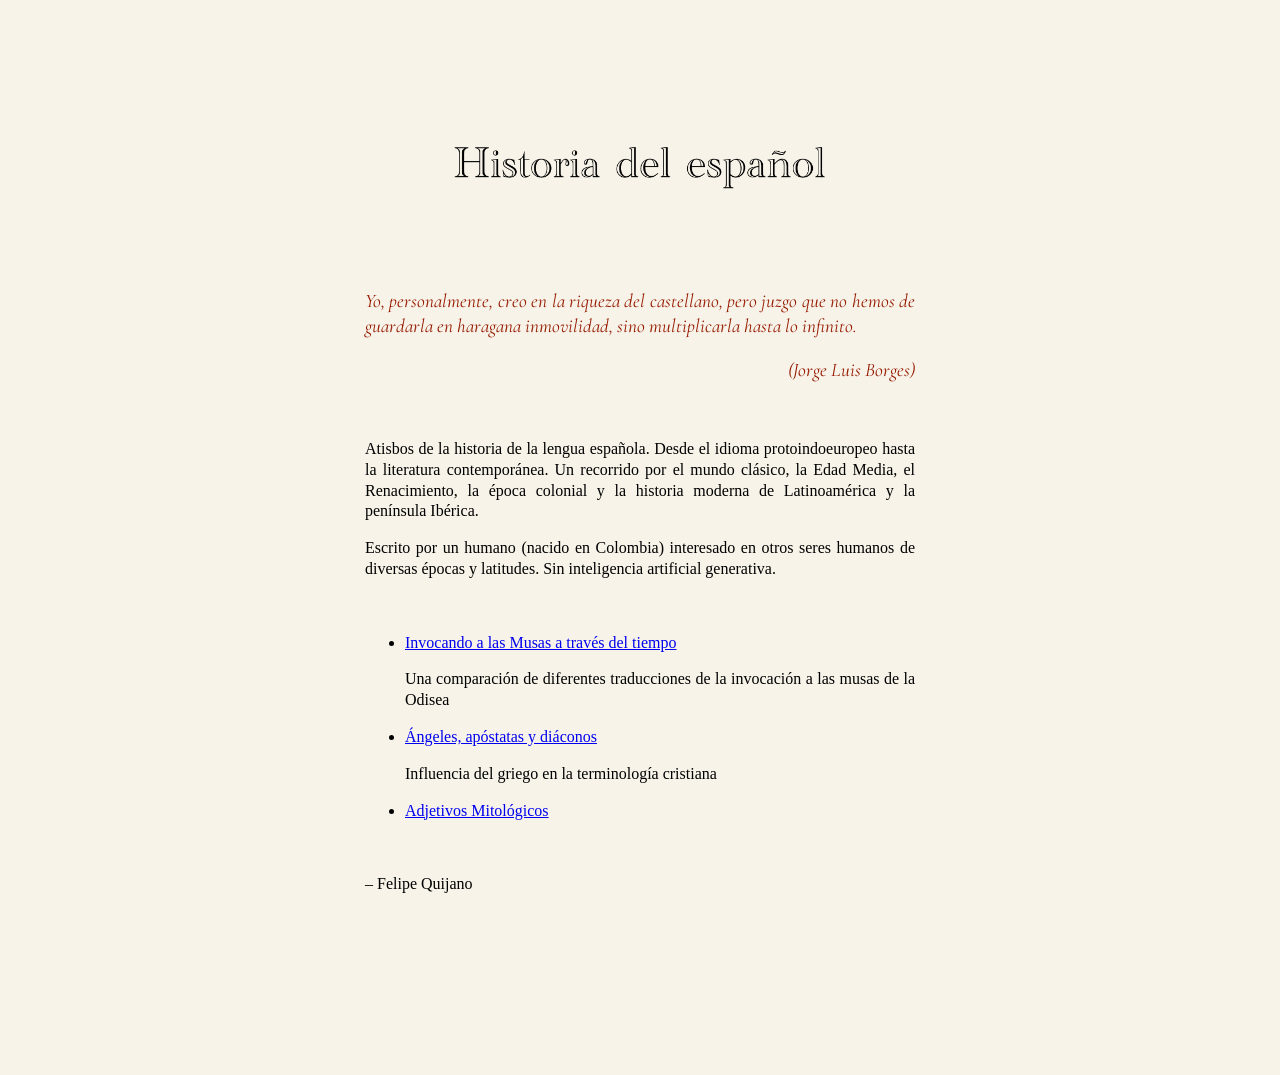
<file: index.html>
<!DOCTYPE html>
<html>
    <html lang="es">
    <title>La historia del español</title>
    <meta name="viewport" content="viewport-fit=cover, width=device-width, initial-scale=1.0, minimum-scale=1.0, maximum-scale=5.0">
    <link rel="stylesheet" href="style.css">
    <meta name="description" content="Una comparación de diferentes traducciones de la invocación a las musas de la Odisea">
    <meta name="keywords" content="traducción, historia del español">
    <meta name="author" content="Felipe Quijano">
    <link rel="icon" type="image/x-icon" href="/images/favicon.svg">
    <link rel="cannonical" href="" />
</html>

<style>
  p.quote2 {
    margin-left: 50px;
  }

  p.Borges {
    text-align: right;
  }

  img[src="/images/HdE_logo.gif"] {
    margin-bottom: 50px;
   }

   @media (max-width:600px) {
    img[src="/images/HdE_logo.gif"] {
    width: 98%;
   }
   }

</style>

<body>
<center>
<img src="/images/HdE_logo.gif" alt="Historia del español logo" width="400">
</center>
<p class="quote"><i>Yo, personalmente, creo en la riqueza del castellano, pero juzgo que no hemos de guardarla en haragana inmovilidad, sino multiplicarla hasta lo infinito.</i></p>
<p class="Borges quote" ><i>(Jorge Luis Borges)</i>
</p>
<br>
<p>Atisbos de la historia de la lengua española. Desde el idioma protoindoeuropeo hasta la literatura contemporánea. Un recorrido por el mundo clásico, la Edad Media, el Renacimiento, la época colonial y la historia moderna de Latinoamérica y la península Ibérica.</p>
<p>Escrito por un humano (nacido en Colombia) interesado en otros seres humanos de diversas épocas y latitudes. Sin inteligencia artificial generativa.</p>
<br>
<ul>
  <li><a href="/las-musas.html">Invocando a las Musas a través del tiempo</a></li>
  <p>Una comparación de diferentes traducciones de la invocación a las musas de la Odisea</p>
  <li><a href="/apostatas.html">Ángeles, apóstatas y diáconos</a></li>
  <p>Influencia del griego en la terminología cristiana</p>
  <li><a href="/adjetivos-mitologicos.html">Adjetivos Mitológicos</a></li>
</ul>
<br>
<p>– Felipe Quijano</p>
</body>
</file>
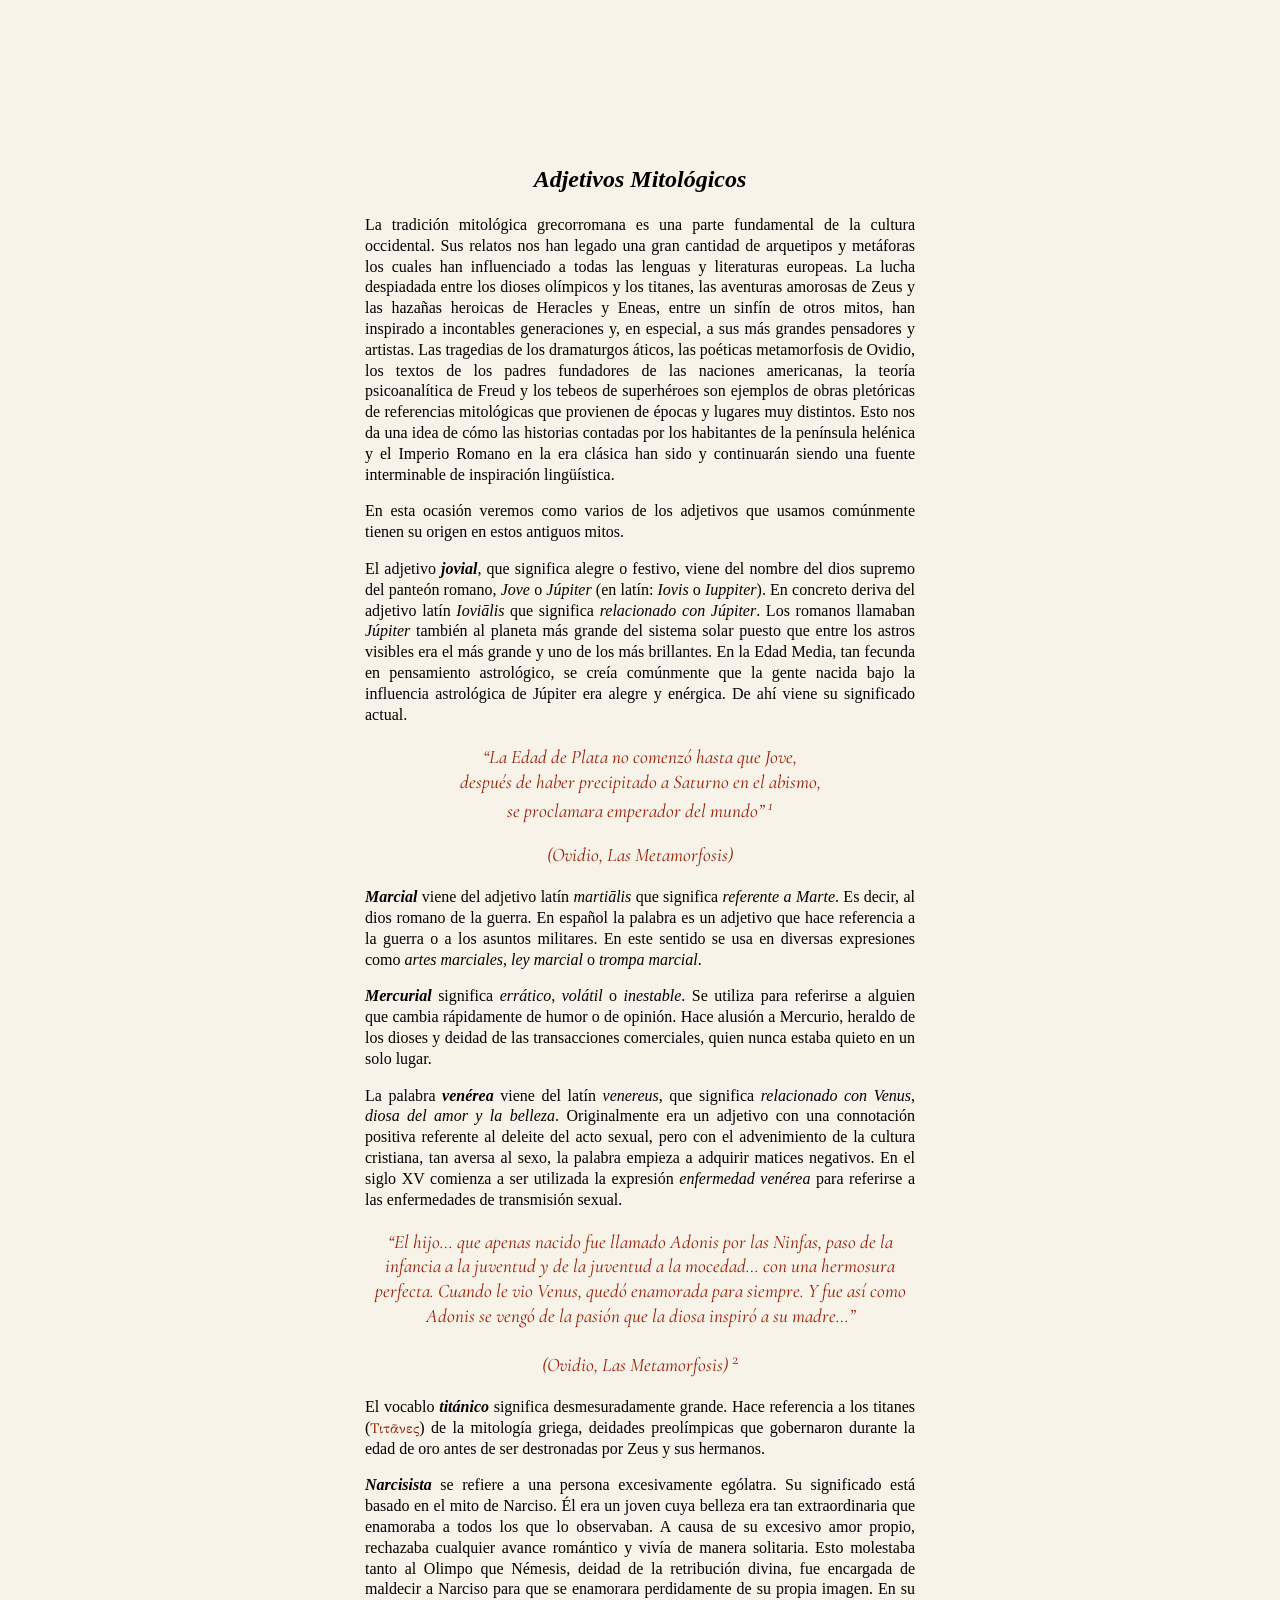
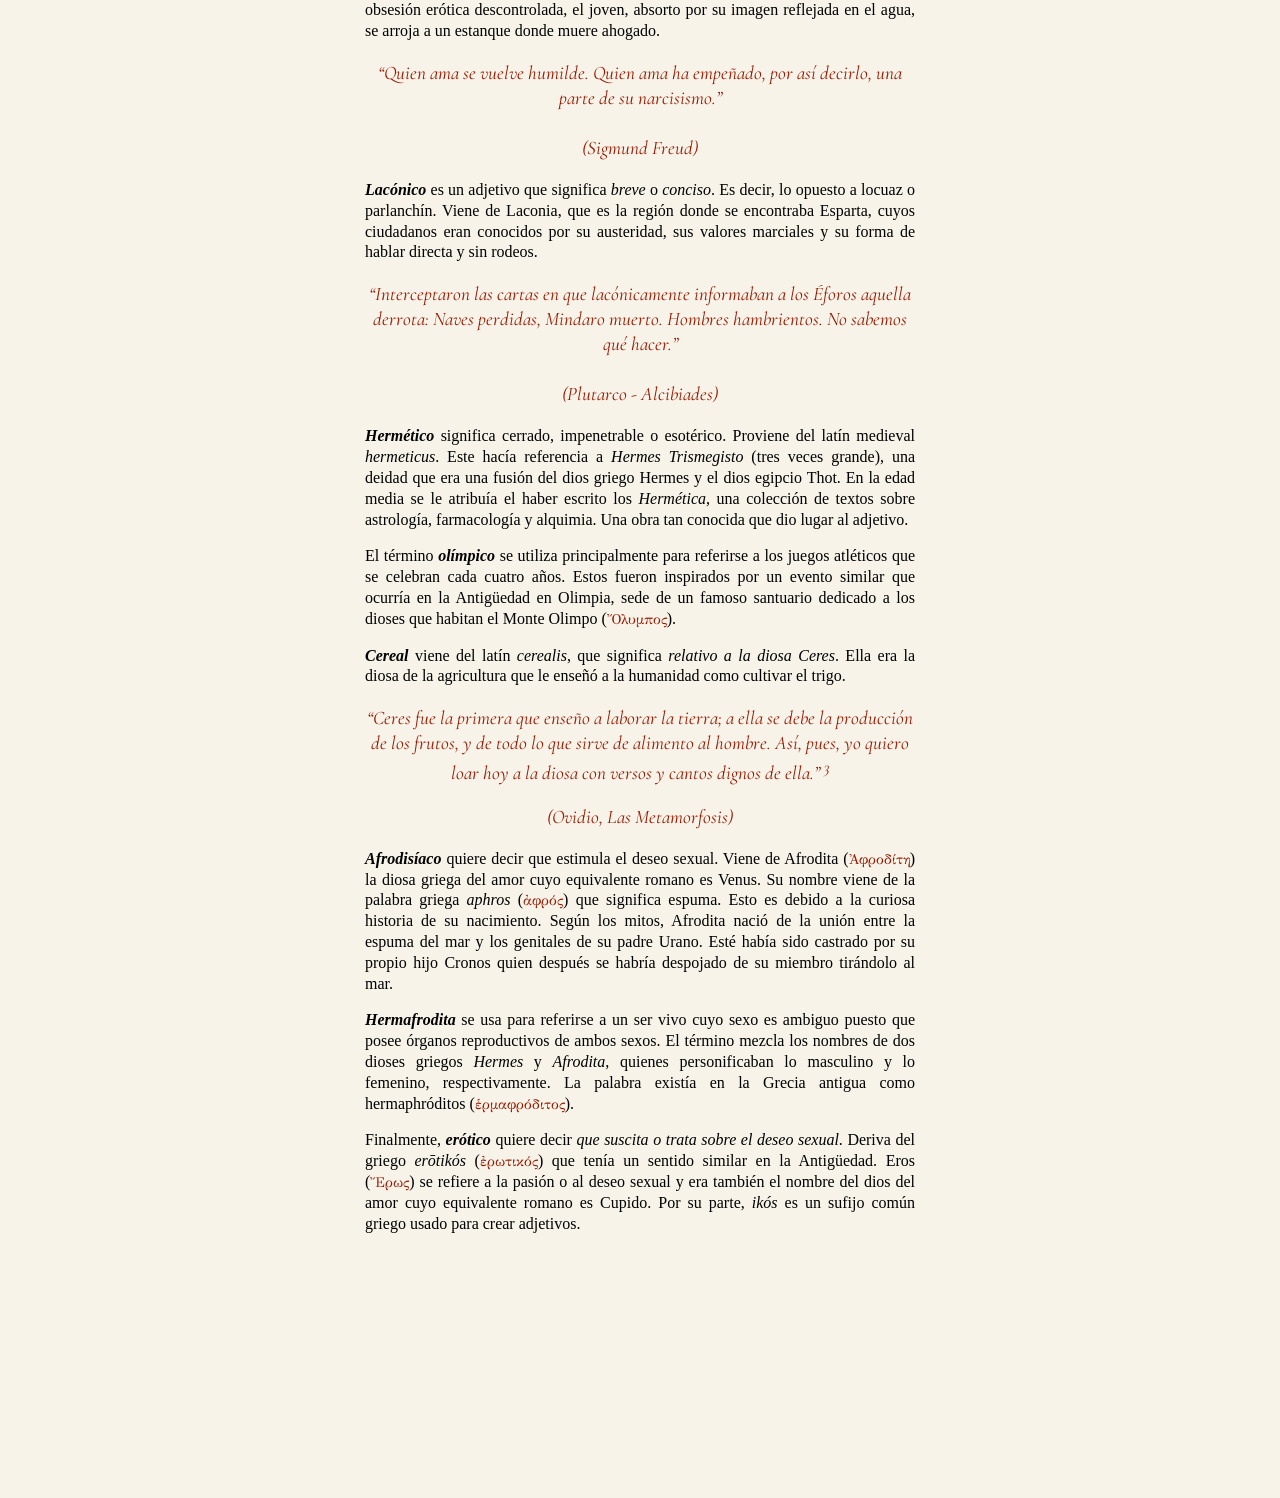
<file: adjetivos-mitologicos.html>
<!DOCTYPE html>
<html>
    <html lang="es">
    <title>Adjetivos Mitológicos</title>
    <meta name="viewport" content="viewport-fit=cover, width=device-width, initial-scale=1.0, minimum-scale=1.0, maximum-scale=5.0">
    <link rel="stylesheet" href="style.css">
    <meta name="description" content="Una comparación de diferentes traducciones de la invocación a las musas de la Odisea">
    <meta name="keywords" content="La Odisea, traducción, historia del español">
    <meta name="author" content="Felipe Quijano">
    <link rel="icon" type="image/x-icon" href="/images/favicon.svg">
    <link rel="cannonical" href="" />
</html>

<article>
<body>
<h1>Adjetivos Mitológicos</h1>
<p>La tradición mitológica grecorromana es una parte fundamental de la cultura occidental. Sus relatos nos han legado una gran cantidad de arquetipos y metáforas los cuales han influenciado a todas las lenguas y literaturas europeas. La lucha despiadada entre los dioses olímpicos y los titanes, las aventuras amorosas de Zeus y las hazañas heroicas de Heracles y Eneas, entre un sinfín de otros mitos, han inspirado a incontables generaciones y, en especial, a sus más grandes pensadores y artistas. Las tragedias de los dramaturgos áticos, las poéticas metamorfosis de Ovidio, los textos de los padres fundadores de las naciones americanas, la teoría psicoanalítica de Freud y los tebeos de superhéroes son ejemplos de obras pletóricas de referencias mitológicas que provienen de épocas y lugares muy distintos. Esto nos da una idea de cómo las historias contadas por los habitantes de la península helénica y el Imperio Romano en la era clásica han sido y continuarán siendo una fuente interminable de inspiración lingüística. </p>

<p>En esta ocasión veremos como varios de los adjetivos que usamos comúnmente tienen su origen en estos antiguos mitos.</p>

<p>El adjetivo <b><i>jovial</i></b>, que significa alegre o festivo, viene del nombre del dios supremo del panteón romano, <i>Jove</i> o <i>Júpiter</i> (en latín: <i>Iovis</i> o <i>Iuppiter</i>). En concreto deriva del adjetivo latín <i>Ioviālis</i> que significa <i>relacionado con Júpiter</i>. Los romanos llamaban <i>Júpiter</i> también al planeta más grande del sistema solar puesto que entre los astros visibles era el más grande y uno de los más brillantes. En la Edad Media, tan fecunda en pensamiento astrológico, se creía comúnmente que la gente nacida bajo la influencia astrológica de Júpiter era alegre y enérgica. De ahí viene su significado actual.</p>

<center>
    <p class="quote"><i>“La Edad de Plata no comenzó hasta que Jove,<br> 
después de haber precipitado a Saturno en el abismo,<br> 
se proclamara emperador del mundo” <sup class="footnote"> 1<span class="footnotetext">Traducción de Felipe Payro Carrio con modificaciones del autor</span></sup></i></p>

<p class="quote"><i>(Ovidio, Las Metamorfosis)</i></p>
</center>

<p><b><i>Marcial</i></b> viene del adjetivo latín <i>martiālis</i> que significa <i>referente a Marte</i>. Es decir, al dios romano de la guerra. En español la palabra es un adjetivo que hace referencia a la guerra o a los asuntos militares. En este sentido se usa en diversas expresiones como <i>artes marciales</i>, <i>ley marcial</i> o <i>trompa marcial</i>. </p>

<p><b><i>Mercurial</i></b> significa <i>errático</i>, <i>volátil</i> o <i>inestable</i>. Se utiliza para referirse a alguien que cambia rápidamente de humor o de opinión. Hace alusión a Mercurio, heraldo de los dioses y deidad de las transacciones comerciales, quien nunca estaba quieto en un solo lugar.</p>

<p>La palabra <b><i>venérea</i></b> viene del latín <i>venereus</i>, que significa <i>relacionado con Venus</i>, <i>diosa del amor y la belleza</i>. Originalmente era un adjetivo con una connotación positiva referente al deleite del acto sexual, pero con el advenimiento de la cultura cristiana, tan aversa al sexo, la palabra empieza a adquirir matices negativos. En el siglo XV comienza a ser utilizada la expresión <i>enfermedad venérea</i> para referirse a las enfermedades de transmisión sexual.</p>

<center>
    <p class="quote"><i>“El hijo… que apenas nacido fue llamado Adonis por las Ninfas, paso de la infancia a la juventud y de la juventud a la mocedad… con una hermosura perfecta. Cuando le vio Venus, quedó enamorada para siempre. Y fue así como Adonis se vengó de la pasión que la diosa inspiró a su madre…”</i>
        <p class="quote"><i>(Ovidio, Las Metamorfosis)</i><sup class="footnote"> 2<span class="footnotetext">Traducción de Felipe Payro Carrio </span></sup></p>
    </p>
</center>

<p>El vocablo <b><i>titánico</i></b> significa desmesuradamente grande. Hace referencia a los titanes (<span class="greek">Τιτᾶνες</span>) de la mitología griega, deidades preolímpicas que gobernaron durante la edad de oro antes de ser destronadas por Zeus y sus hermanos. </p>

<p><b><i>Narcisista</i></b> se refiere a una persona excesivamente ególatra. Su significado está basado en el mito de Narciso. Él era un joven cuya belleza era tan extraordinaria que enamoraba a todos los que lo observaban. A causa de su excesivo amor propio, rechazaba cualquier avance romántico y vivía de manera solitaria. Esto molestaba tanto al Olimpo que Némesis, deidad de la retribución divina, fue encargada de maldecir a Narciso para que se enamorara perdidamente de su propia imagen. En su obsesión erótica descontrolada, el joven, absorto por su imagen reflejada en el agua, se arroja a un estanque donde muere ahogado.</p>

<center>
<p class="quote"><i>“Quien ama se vuelve humilde. Quien ama ha empeñado, por así decirlo, 
una parte de su narcisismo.”<br>
<br>
(Sigmund Freud)</i>
</p>
</center>

<p><b><i>Lacónico</i></b> es un adjetivo que significa <i>breve</i> o <i>conciso</i>. Es decir, lo opuesto a locuaz o parlanchín. Viene de Laconia, que es la región donde se encontraba Esparta, cuyos ciudadanos eran conocidos por su austeridad, sus valores marciales y su forma de hablar directa y sin rodeos.</p>

<center>
<p class="quote"><i>“Interceptaron las cartas en que lacónicamente informaban a los Éforos aquella derrota: Naves perdidas, Mindaro muerto. Hombres hambrientos. No sabemos qué hacer.”<br>
<br>
(Plutarco - Alcibiades)</i>
</p>
</center>

<p><b><i>Hermético</i></b> significa cerrado, impenetrable o esotérico. Proviene del latín medieval <i>hermeticus</i>. Este hacía referencia a <i>Hermes Trismegisto</i> (tres veces grande), una deidad que era una fusión del dios griego Hermes y el dios egipcio Thot. En la edad media se le atribuía el haber escrito los <i>Hermética</i>, una colección de textos sobre astrología, farmacología y alquimia. Una obra tan conocida que dio lugar al adjetivo.</p>

<p>El término <b><i>olímpico</i></b> se utiliza principalmente para referirse a los juegos atléticos que se celebran cada cuatro años. Estos fueron inspirados por un evento similar que ocurría en la Antigüedad en Olimpia, sede de un famoso santuario dedicado a los dioses que habitan el Monte Olimpo (<span class="greek">Ὄλυμπος</span>).</p>

<p><b><i>Cereal</i></b> viene del latín <i>cerealis</i>, que significa <i>relativo a la diosa Ceres</i>. Ella era la diosa de la agricultura que le enseñó a la humanidad como cultivar el trigo.</p>

<center>
    <p class="quote"><i>“Ceres fue la primera que enseño a laborar la tierra; a ella se debe la producción de los frutos, y de todo lo que sirve de alimento al hombre. Así, pues, yo quiero loar hoy a la diosa con versos y cantos dignos de ella.” <sup class="footnote"> 3<span class="footnotetext">Traducción de Felipe Payro Carrio </span></sup></i></p>

<p class="quote"><i>(Ovidio, Las Metamorfosis)</i></p>
</center>

<p><b><i>Afrodisíaco</i></b> quiere decir que estimula el deseo sexual. Viene de Afrodita (<span class="greek">Ἀφροδίτη</span>) la diosa griega del amor cuyo equivalente romano es Venus. Su nombre viene de la palabra griega <i>aphros</i> (<span class="greek">ἀφρός</span>) que significa espuma. Esto es debido a la curiosa historia de su nacimiento. Según los mitos, Afrodita nació de la unión entre la espuma del mar y los genitales de su padre Urano. Esté había sido castrado por su propio hijo Cronos quien después se habría despojado de su miembro tirándolo al mar. </p>

<p><b><i>Hermafrodita</i></b> se usa para referirse a un ser vivo cuyo sexo es ambiguo puesto que posee órganos reproductivos de ambos sexos. El término mezcla los nombres de dos dioses griegos <i>Hermes</i> y <i>Afrodita</i>, quienes personificaban lo masculino y lo femenino, respectivamente. La palabra existía en la Grecia antigua como hermaphróditos (<span class="greek">ἑρμαφρόδιτος</span>).</p>

<p>Finalmente, <b><i>erótico</i></b> quiere decir <i>que suscita o trata sobre el deseo sexual</i>. Deriva del griego <i>erōtikós</i> (<span class="greek">ἐρωτικός</span>) que tenía un sentido similar en la Antigüedad. Eros (<span class="greek">Ἔρως</span>) se refiere a la pasión o al deseo sexual y era también el nombre del dios del amor cuyo equivalente romano es Cupido. Por su parte, <i>ikós</i> es un sufijo común griego usado para crear adjetivos.</p>

</body>
</article>
</file>
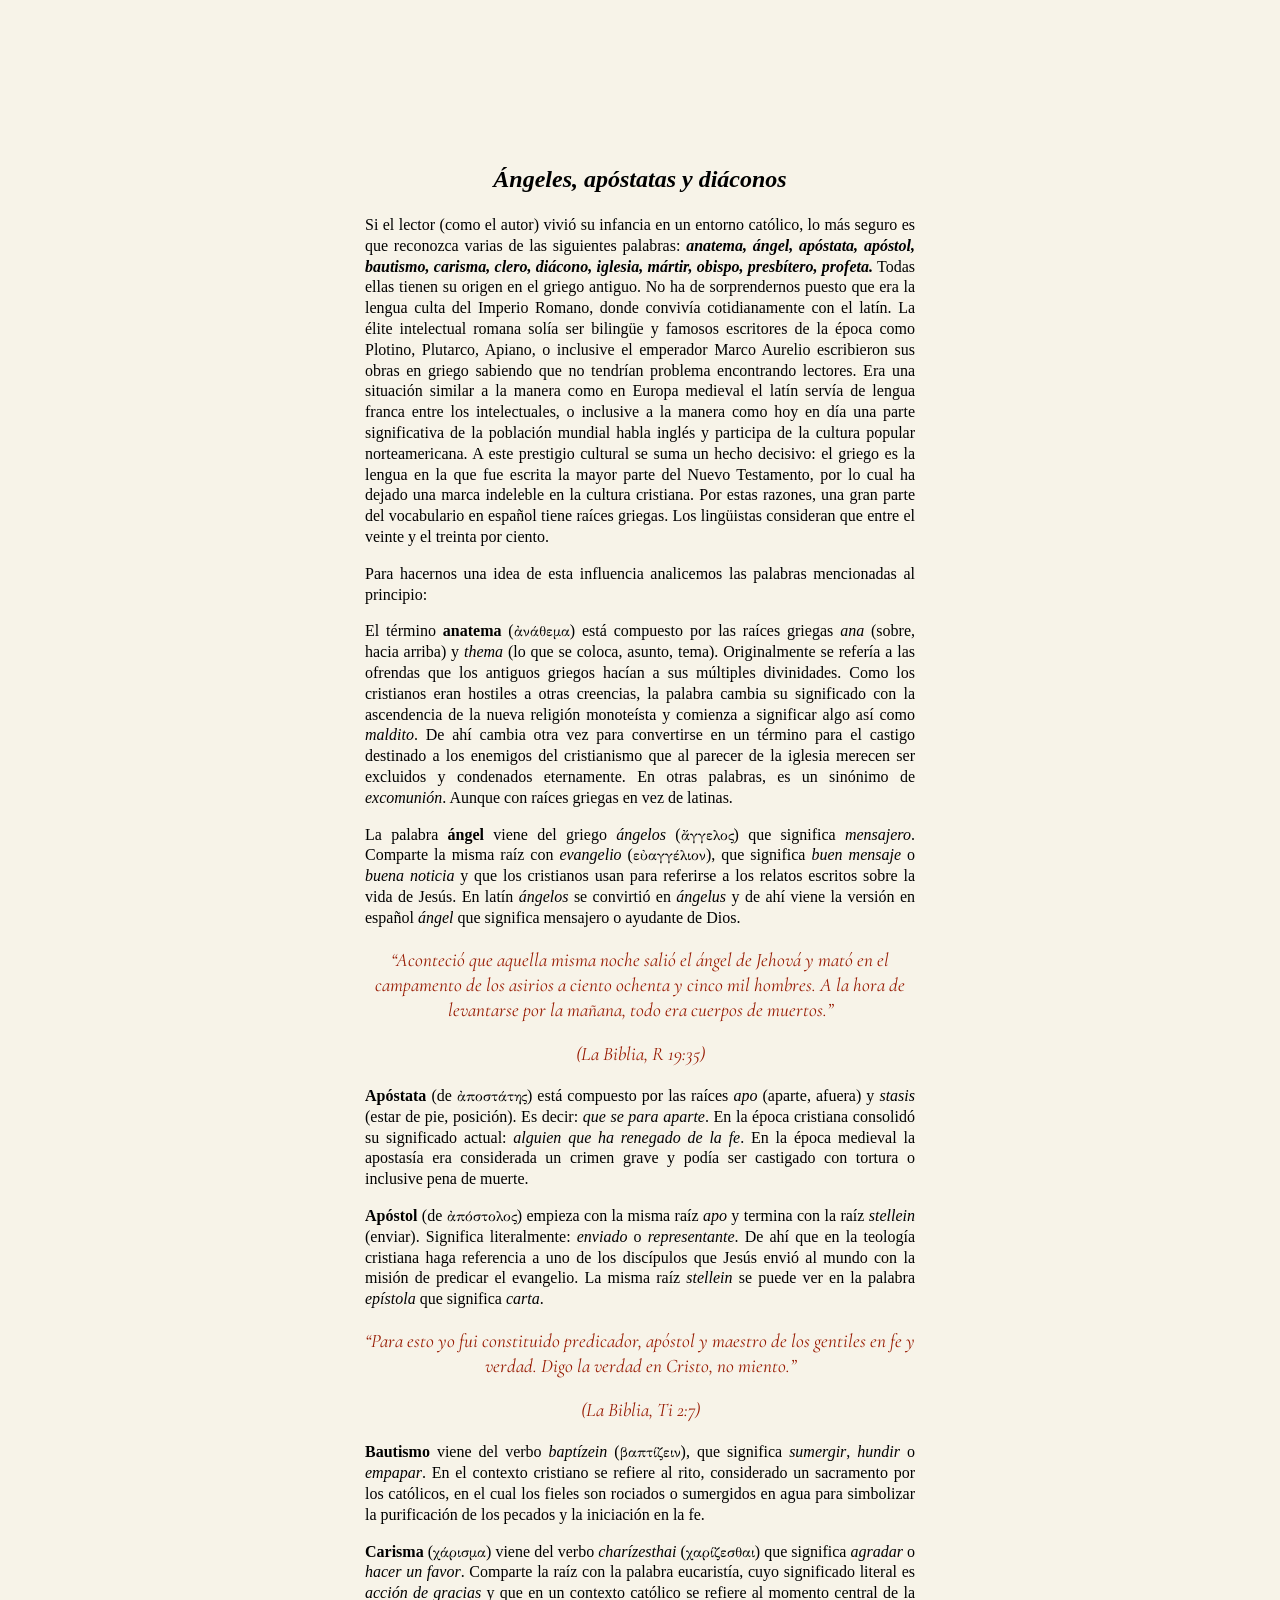
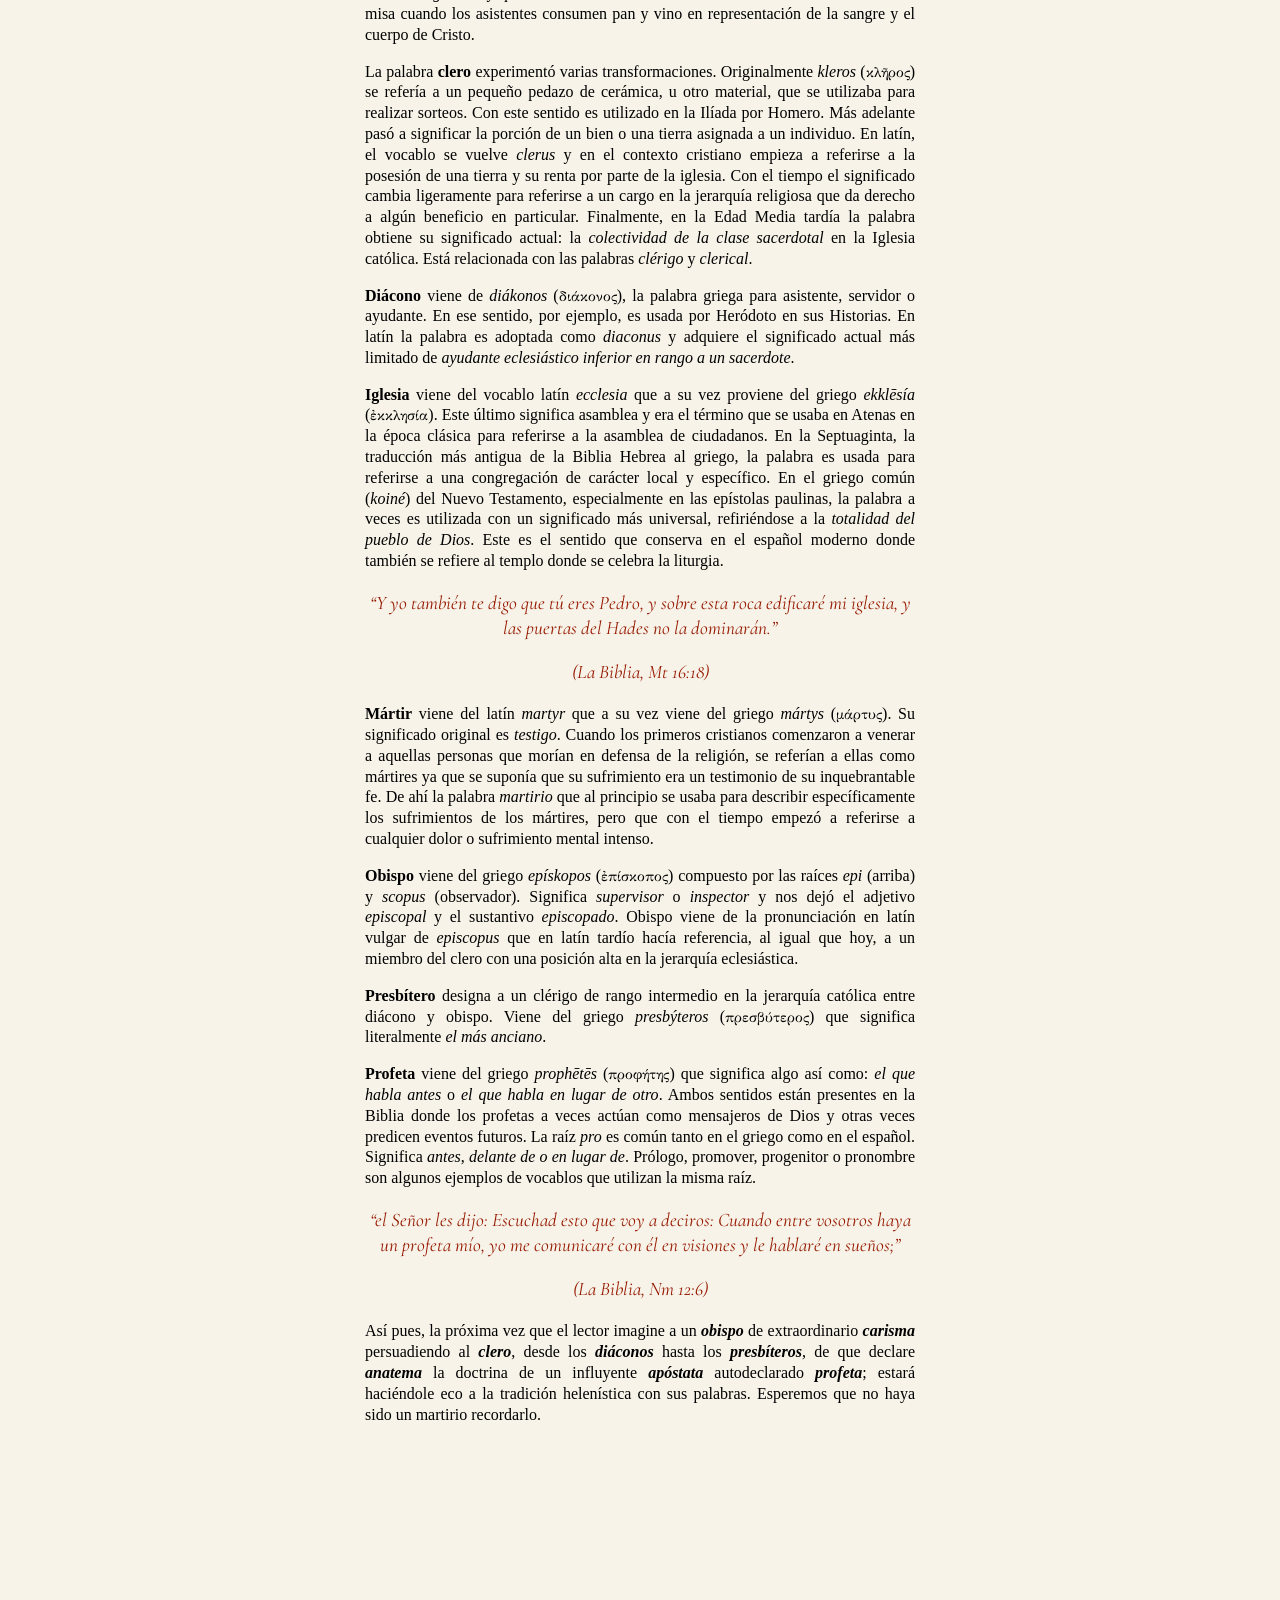
<file: apostatas.html>
<!DOCTYPE html>
<html>
    <html lang="es">
    <title>Ángeles, apóstatas y diáconos</title>
    <meta name="viewport" content="viewport-fit=cover, width=device-width, initial-scale=1.0, minimum-scale=1.0, maximum-scale=5.0">
    <link rel="stylesheet" href="style.css">
    <meta name="description" content="Influencia del griego en la terminología cristiana ">
    <meta name="keywords" content="La Odisea, traducción, historia del español">
    <meta name="author" content="Felipe Quijano">
    <link rel="icon" type="image/x-icon" href="/images/favicon.svg">
    <link rel="cannonical" href="" />
</html>

<article>
<body>
<h1>Ángeles, apóstatas y diáconos</h1>
<p>Si el lector (como el autor) vivió su infancia en un entorno católico, lo más seguro es que reconozca varias de las siguientes palabras: <b><i>anatema, ángel, apóstata, apóstol, bautismo, carisma, clero, diácono, iglesia, mártir, obispo, presbítero, profeta.</i></b> Todas ellas tienen su origen en el griego antiguo. No ha de sorprendernos puesto que era la lengua culta del Imperio Romano, donde convivía cotidianamente con el latín. La élite intelectual romana solía ser bilingüe y famosos escritores de la época como Plotino, Plutarco, Apiano, o inclusive el emperador Marco Aurelio escribieron sus obras en griego sabiendo que no tendrían problema encontrando lectores. Era una situación similar a la manera como en Europa medieval el latín servía de lengua franca entre los intelectuales, o inclusive a la manera como hoy en día una parte significativa de la población mundial habla inglés y participa de la cultura popular norteamericana. A este prestigio cultural se suma un hecho decisivo: el griego es la lengua en la que fue escrita la mayor parte del Nuevo Testamento, por lo cual ha dejado una marca indeleble en la cultura cristiana. Por estas razones, una gran parte del vocabulario en español tiene raíces griegas. Los lingüistas consideran que entre el veinte y el treinta por ciento.</p>

<p>Para hacernos una idea de esta influencia analicemos las palabras mencionadas al principio:</p>

<p>El término <b>anatema</b> (<span class="greek" style="color: black;">ἀνάθεμα</span>) está compuesto por las raíces griegas <i>ana</i> (sobre, hacia arriba) y <i>thema</i> (lo que se coloca, asunto, tema). Originalmente se refería a las ofrendas que los antiguos griegos hacían a sus múltiples divinidades. Como los cristianos eran hostiles a otras creencias, la palabra cambia su significado con la ascendencia de la nueva religión monoteísta y comienza a significar algo así como <i>maldito</i>. De ahí cambia otra vez para convertirse en un término para el castigo destinado a los enemigos del cristianismo que al parecer de la iglesia merecen ser excluidos y condenados eternamente. En otras palabras, es un sinónimo de <i>excomunión</i>. Aunque con raíces griegas en vez de latinas.</p>

<p>La palabra <b>ángel</b> viene del griego <i>ángelos</i> (<span class="greek" style="color: black;">ἄγγελος</span>) que significa <i>mensajero</i>. Comparte la misma raíz con <i>evangelio</i> (<span class="greek" style="color: black;">εὐαγγέλιον</span>), que significa <i>buen mensaje</i> o <i>buena noticia</i> y que los cristianos usan para referirse a los relatos escritos sobre la vida de Jesús. En latín <i>ángelos</i> se convirtió en <i>ángelus</i> y de ahí viene la versión en español <i>ángel</i> que significa mensajero o ayudante de Dios.</p>

<center>
<p class="quote"><i>“Aconteció que aquella misma noche salió el ángel de Jehová y mató en el campamento de los asirios a ciento ochenta y cinco mil hombres. A la hora de levantarse por la mañana, todo era cuerpos de muertos.”</i></p>
<p class="quote"><i>(La Biblia, R 19:35)</i></p>
</center>

<p><b>Apóstata</b> (de <span class="greek" style="color: black;">ἀποστάτης</span>) está compuesto por las raíces <i>apo</i> (aparte, afuera) y <i>stasis</i> (estar de pie, posición). Es decir: <i>que se para aparte</i>. En la época cristiana consolidó su significado actual: <i>alguien que ha renegado de la fe</i>. En la época medieval la apostasía era considerada un crimen grave y podía ser castigado con tortura o inclusive pena de muerte.</p>

<p><b>Apóstol</b> (de <span class="greek" style="color: black;">ἀπόστολος</span>) empieza con la misma raíz <i>apo</i> y termina con la raíz <i>stellein</i> (enviar). Significa literalmente: <i>enviado</i> o <i>representante</i>. De ahí que en la teología cristiana haga referencia a uno de los discípulos que Jesús envió al mundo con la misión de predicar el evangelio. La misma raíz <i>stellein</i> se puede ver en la palabra <i>epístola</i> que significa <i>carta</i>.</p>

<center>
<p class="quote"><i>“Para esto yo fui constituido predicador, apóstol y maestro de los gentiles en fe y verdad. Digo la verdad en Cristo, no miento.”</i></p>
<p class="quote"><i>(La Biblia, Ti 2:7)</i></p>
</center>

<p><b>Bautismo</b> viene del verbo <i>baptízein</i> (<span class="greek" style="color: black;">βαπτίζειν</span>), que significa <i>sumergir</i>, <i>hundir</i> o <i>empapar</i>. En el contexto cristiano se refiere al rito, considerado un sacramento por los católicos, en el cual los fieles son rociados o sumergidos en agua para simbolizar la purificación de los pecados y la iniciación en la fe.</p>

<p><b>Carisma</b> (<span class="greek" style="color: black;">χάρισμα</span>) viene del verbo <i>charízesthai</i> (<span class="greek" style="color: black;">χαρίζεσθαι</span>) que significa <i>agradar</i> o <i>hacer un favor</i>. Comparte la raíz con la palabra eucaristía, cuyo significado literal es <i>acción de gracias</i> y que en un contexto católico se refiere al momento central de la misa cuando los asistentes consumen pan y vino en representación de la sangre y el cuerpo de Cristo. </p>

<p>La palabra <b>clero</b> experimentó varias transformaciones. Originalmente <i>kleros</i> (<span class="greek" style="color: black;">κλῆρος</span>) se refería a un pequeño pedazo de cerámica, u otro material, que se utilizaba para realizar sorteos. Con este sentido es utilizado en la Ilíada por Homero. Más adelante pasó a significar la porción de un bien o una tierra asignada a un individuo. En latín, el vocablo se vuelve <i>clerus</i> y en el contexto cristiano empieza a referirse a la posesión de una tierra y su renta por parte de la iglesia. Con el tiempo el significado cambia ligeramente para referirse a un cargo en la jerarquía religiosa que da derecho a algún beneficio en particular. Finalmente, en la Edad Media tardía la palabra obtiene su significado actual: la <i>colectividad de la clase sacerdotal</i> en la Iglesia católica. Está relacionada con las palabras <i>clérigo</i> y <i>clerical</i>. </p>

<p><b>Diácono</b> viene de <i>diákonos</i> (<span class="greek" style="color: black;">διάκονος</span>), la palabra griega para asistente, servidor o ayudante. En ese sentido, por ejemplo, es usada por Heródoto en sus Historias. En latín la palabra es adoptada como <i>diaconus</i> y adquiere el significado actual más limitado de <i>ayudante eclesiástico inferior en rango a un sacerdote</i>.</p>

<p><b>Iglesia</b> viene del vocablo latín <i>ecclesia</i> que a su vez proviene del griego <i>ekklēsía</i> (<span class="greek" style="color: black;">ἐκκλησία</span>).  Este último significa asamblea y era el término que se usaba en Atenas en la época clásica para referirse a la asamblea de ciudadanos. En la Septuaginta, la traducción más antigua de la Biblia Hebrea al griego, la palabra es usada para referirse a una congregación de carácter local y específico. En el griego común (<i>koiné</i>) del Nuevo Testamento, especialmente en las epístolas paulinas, la palabra a veces es utilizada con un significado más universal, refiriéndose a la <i>totalidad del pueblo de Dios</i>. Este es el sentido que conserva en el español moderno donde también se refiere al templo donde se celebra la liturgia.</p>

<center>
<p class="quote"><i>“Y yo también te digo que tú eres Pedro, y sobre esta roca edificaré mi iglesia, y las puertas del Hades no la dominarán.”</i></p>
<p class="quote"><i>(La Biblia, Mt 16:18)</i></p>
</center>

<p><b>Mártir</b> viene del latín <i>martyr</i> que a su vez viene del griego <i>mártys</i> (<span class="greek" style="color: black;">μάρτυς</span>). Su significado original es <i>testigo</i>. Cuando los primeros cristianos comenzaron a venerar a aquellas personas que morían en defensa de la religión, se referían a ellas como mártires ya que se suponía que su sufrimiento era un testimonio de su inquebrantable fe. De ahí la palabra <i>martirio</i> que al principio se usaba para describir específicamente los sufrimientos de los mártires, pero que con el tiempo empezó a referirse a cualquier dolor o sufrimiento mental intenso.</p>

<p><b>Obispo</b> viene del griego <i>epískopos</i> (<span class="greek" style="color: black;">ἐπίσκοπος</span>) compuesto por las raíces <i>epi</i> (arriba) y <i>scopus</i> (observador). Significa <i>supervisor</i> o <i>inspector</i> y nos dejó el adjetivo <i>episcopal</i> y el sustantivo <i>episcopado</i>. Obispo viene de la pronunciación en latín vulgar de <i>episcopus</i> que en latín tardío hacía referencia, al igual que hoy, a un miembro del clero con una posición alta en la jerarquía eclesiástica.</p>

<p><b>Presbítero</b> designa a un clérigo de rango intermedio en la jerarquía católica entre diácono y obispo. Viene del griego <i>presbýteros</i> (<span class="greek" style="color: black;">πρεσβύτερος</span>) que significa literalmente <i>el más anciano</i>.</p>

<p><b>Profeta</b> viene del griego <i>prophētēs</i> (<span class="greek" style="color: black;">προφήτης</span>) que significa algo así como: <i>el que habla antes</i> o <i>el que habla en lugar de otro</i>. Ambos sentidos están presentes en la Biblia donde los profetas a veces actúan como mensajeros de Dios y otras veces predicen eventos futuros. La raíz <i>pro</i> es común tanto en el griego como en el español. Significa <i>antes</i>, <i>delante de o en lugar de</i>. Prólogo, promover, progenitor o pronombre son algunos ejemplos de vocablos que utilizan la misma raíz.</p>

<center>
<p class="quote"><i>“el Señor les dijo: Escuchad esto que voy a deciros: Cuando entre vosotros haya un profeta mío, yo me comunicaré con él en visiones y le hablaré en sueños;”</i></p>
<p class="quote"><i> (La Biblia, Nm 12:6)</i></p>
</center>

<p>Así pues, la próxima vez que el lector imagine a un <b><i>obispo</i></b> de extraordinario <b><i>carisma</i></b> persuadiendo al <b><i>clero</i></b>, desde los <b><i>diáconos</i></b> hasta los <b><i>presbíteros</i></b>, de que declare <b><i>anatema</i></b> la doctrina de un influyente <b><i>apóstata</i></b> autodeclarado <b><i>profeta</i></b>; estará haciéndole eco a la tradición helenística con sus palabras. Esperemos que no haya sido un martirio recordarlo.</p>

</body>
</article>
</file>
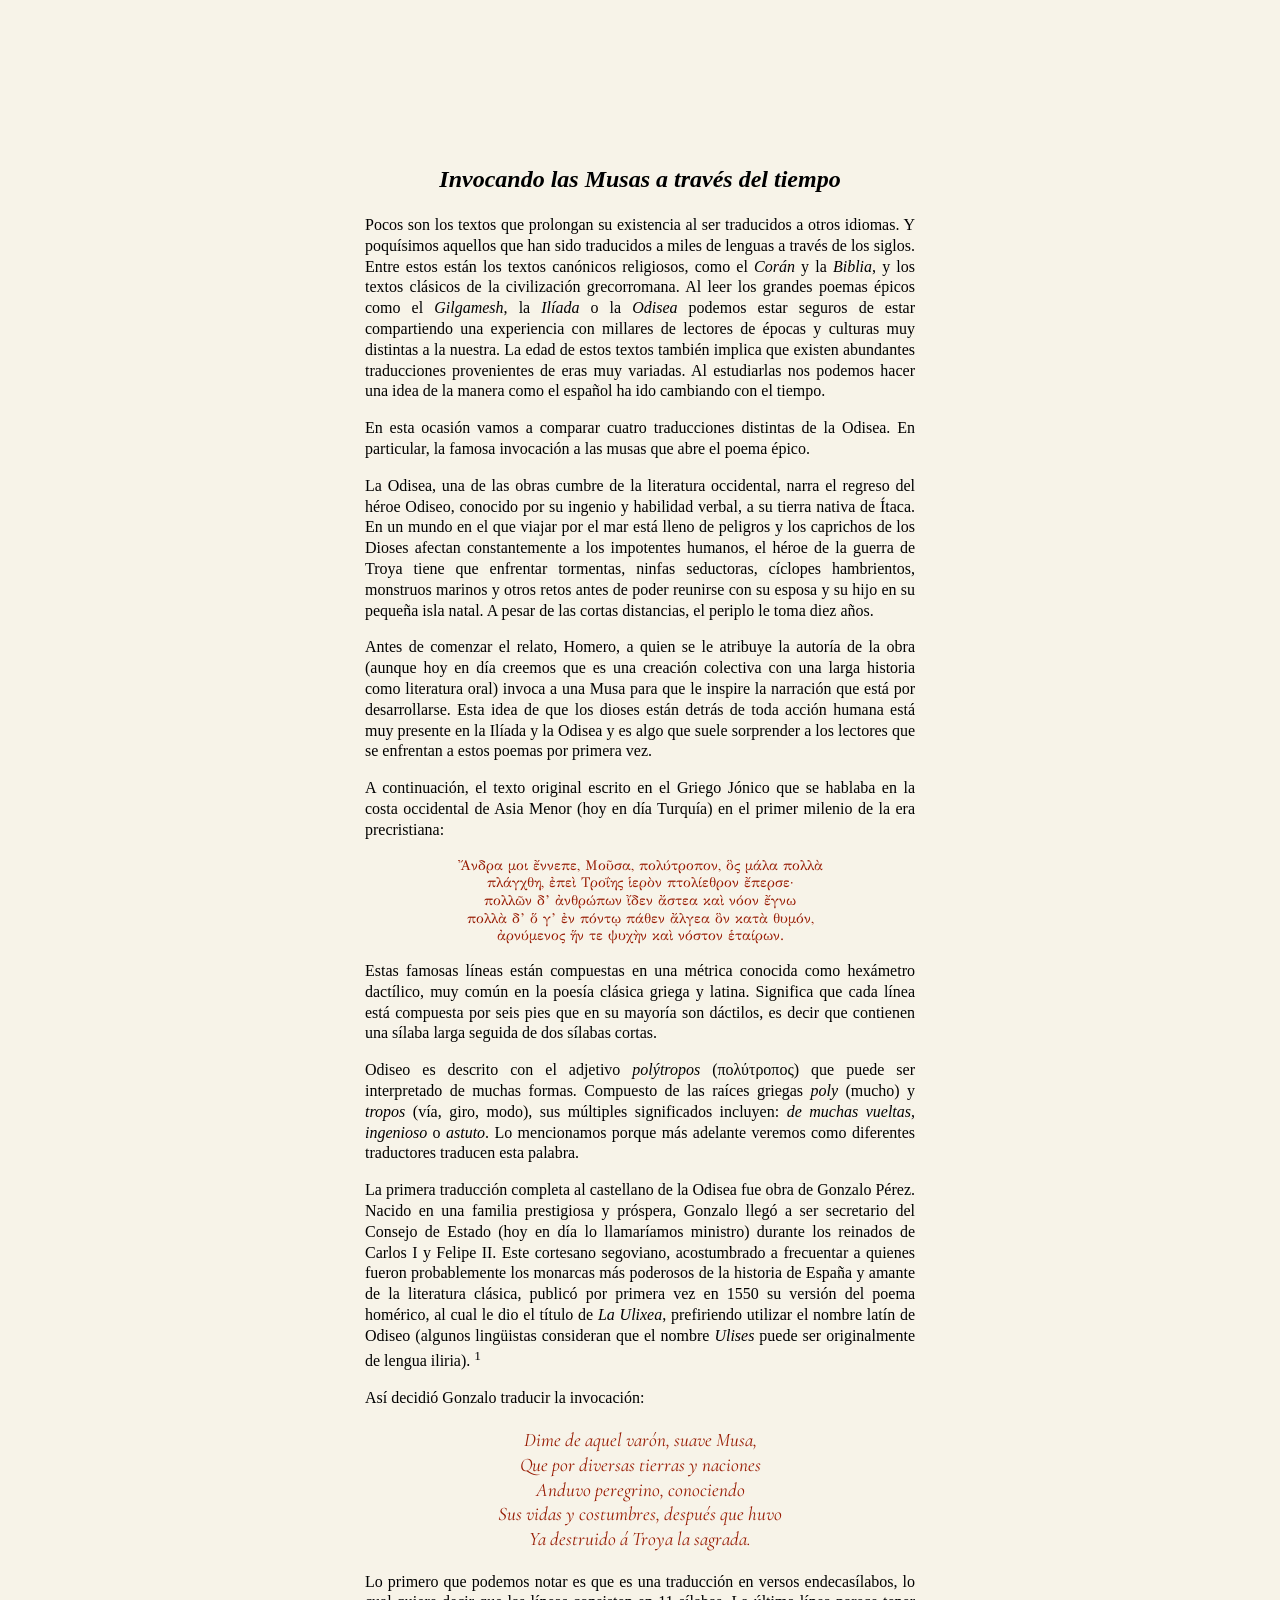
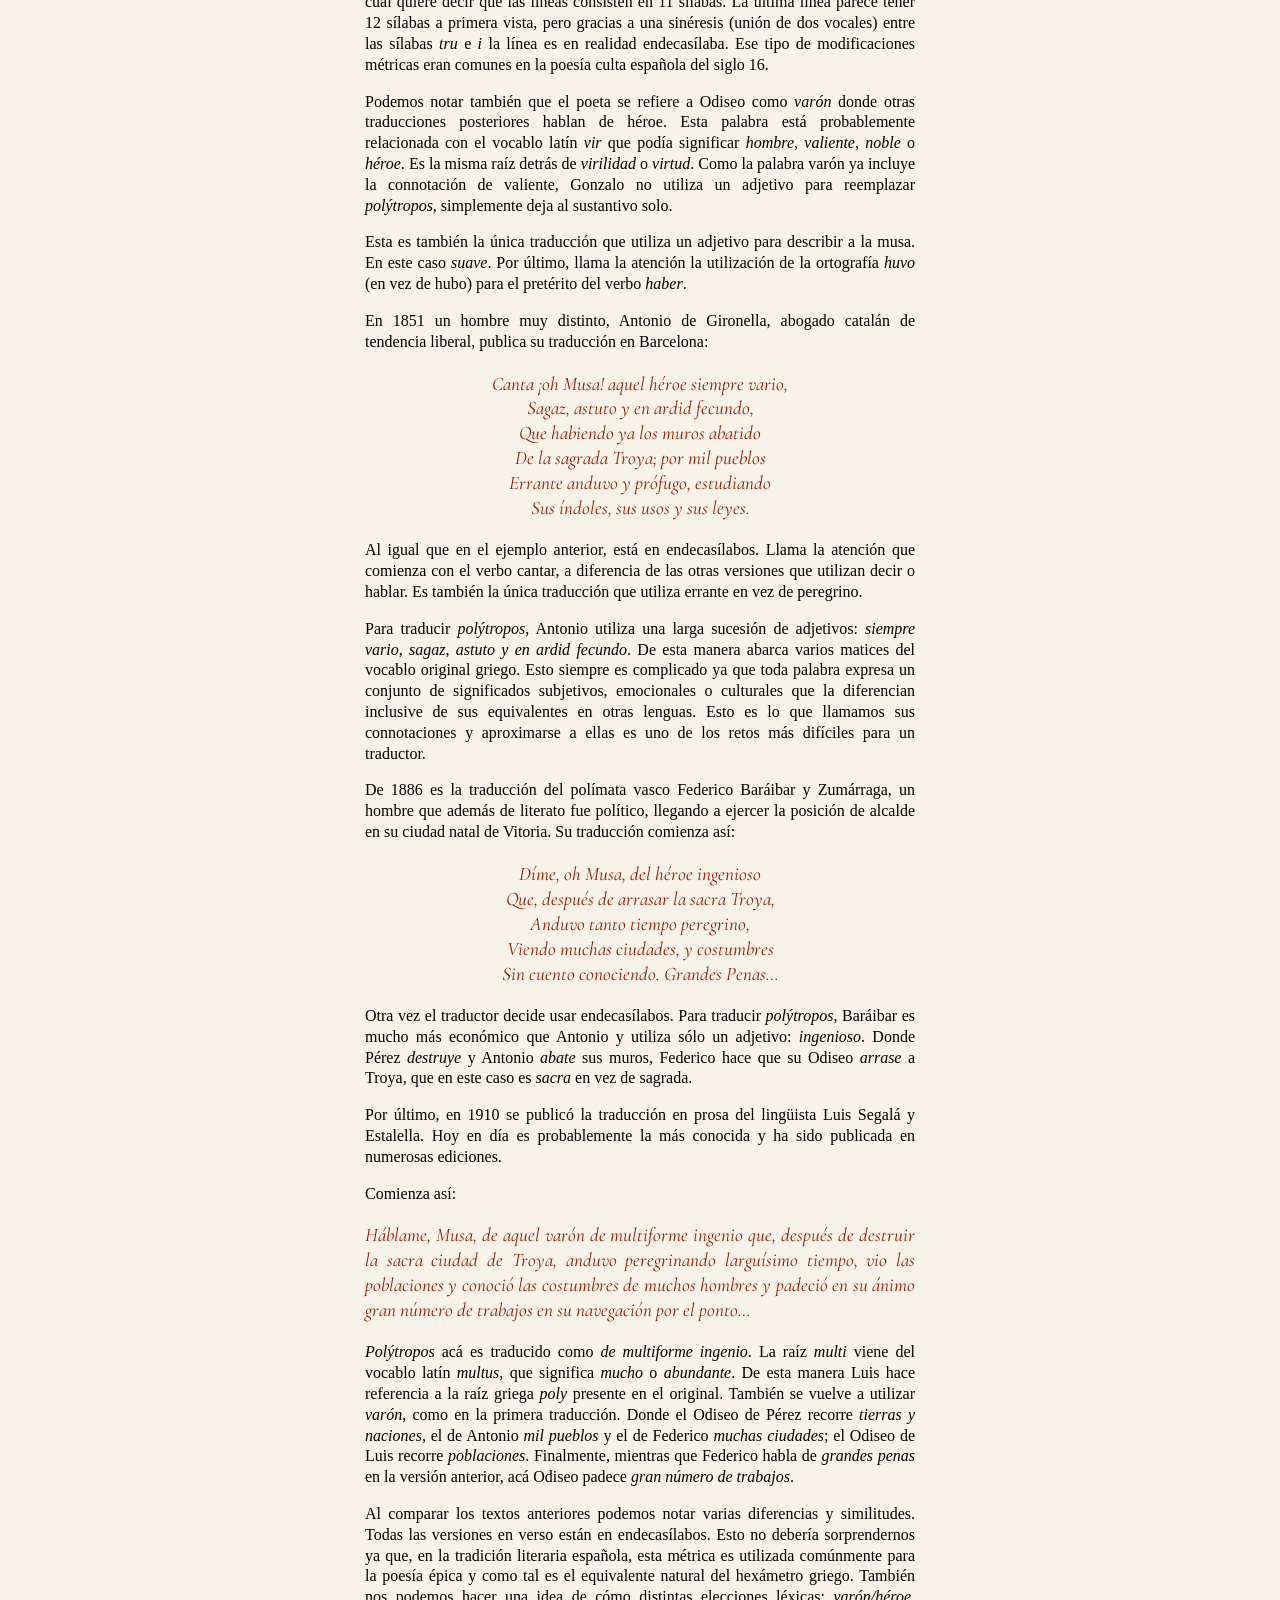
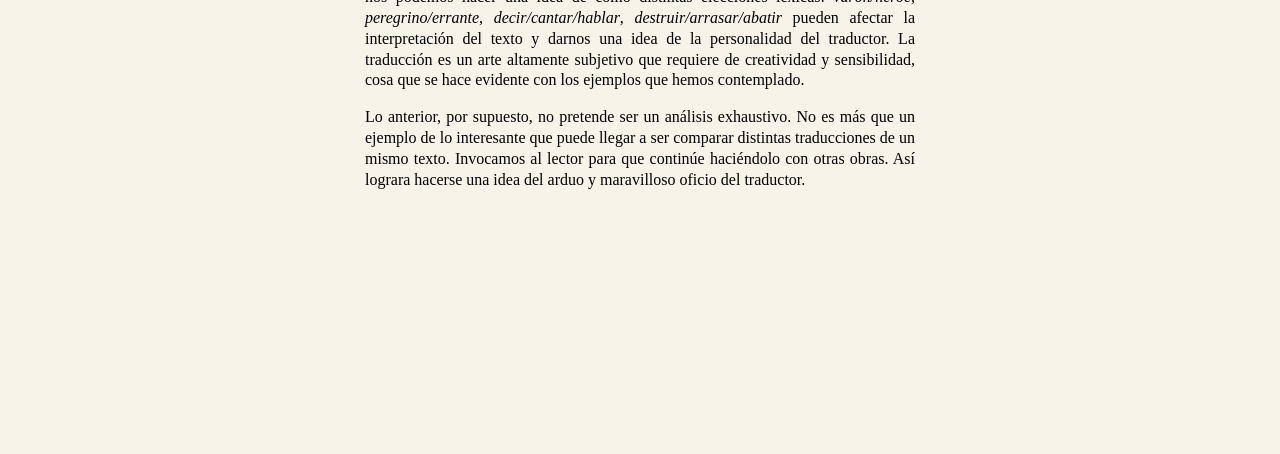
<file: las-musas.html>
<!DOCTYPE html>
<html>
    <html lang="es">
    <title>Invocando a las Musas a través del tiempo</title>
    <meta name="viewport" content="viewport-fit=cover, width=device-width, initial-scale=1.0, minimum-scale=1.0, maximum-scale=5.0">
    <link rel="stylesheet" href="style.css">
    <meta name="description" content="Una comparación de diferentes traducciones de la invocación a las musas de la Odisea">
    <meta name="keywords" content="La Odisea, traducción, historia del español">
    <meta name="author" content="Felipe Quijano">
    <link rel="icon" type="image/x-icon" href="/images/favicon.svg">
    <link rel="cannonical" href="" />
</html>

<article>
<body>
<h1>Invocando las Musas a través del tiempo</h1>
<p>Pocos son los textos que prolongan su existencia al ser traducidos a otros idiomas. Y poquísimos aquellos que han sido traducidos a miles de lenguas a través de los siglos. Entre estos están los textos canónicos religiosos, como el <i>Corán</i> y la <i>Biblia</i>, y los textos clásicos de la civilización grecorromana. Al leer los grandes poemas épicos como el <i>Gilgamesh</i>, la <i>Ilíada</i> o la <i>Odisea</i> podemos estar seguros de estar compartiendo una experiencia con millares de lectores de épocas y culturas muy distintas a la nuestra. La edad de estos textos también implica que existen abundantes traducciones provenientes de eras muy variadas. Al estudiarlas nos podemos hacer una idea de la manera como el español ha ido cambiando con el tiempo.</p>

<p>En esta ocasión vamos a comparar cuatro traducciones distintas de la Odisea. En particular, la famosa invocación a las musas que abre el poema épico.
<p>La Odisea, una de las obras cumbre de la literatura occidental, narra el regreso del héroe Odiseo, conocido por su ingenio y habilidad verbal, a su tierra nativa de Ítaca. En un mundo en el que viajar por el mar está lleno de peligros y los caprichos de los Dioses afectan constantemente a los impotentes humanos, el héroe de la guerra de Troya tiene que enfrentar tormentas, ninfas seductoras, cíclopes hambrientos, monstruos marinos y otros retos antes de poder reunirse con su esposa y su hijo en su pequeña isla natal. A pesar de las cortas distancias, el periplo le toma diez años.</p>

<p>Antes de comenzar el relato, Homero, a quien se le atribuye la autoría de la obra (aunque hoy en día creemos que es una creación colectiva con una larga historia como literatura oral) invoca a una Musa para que le inspire la narración que está por desarrollarse. Esta idea de que los dioses están detrás de toda acción humana está muy presente en la Ilíada y la Odisea y es algo que suele sorprender a los lectores que se enfrentan a estos poemas por primera vez.</p>

<p>A continuación, el texto original escrito en el Griego Jónico que se hablaba en la costa occidental de Asia Menor (hoy en día Turquía) en el primer milenio de la era precristiana:</p>

<center>
<p class="greek"> Ἄνδρα μοι ἔννεπε, Μοῦσα, πολύτροπον, ὃς μάλα πολλὰ<br>
πλάγχθη, ἐπεὶ Τροΐης ἱερὸν πτολίεθρον ἔπερσε·<br>
πολλῶν δ’ ἀνθρώπων ἴδεν ἄστεα καὶ νόον ἔγνω<br>
πολλὰ δ’ ὅ γ’ ἐν πόντῳ πάθεν ἄλγεα ὃν κατὰ θυμόν,<br>
ἀρνύμενος ἥν τε ψυχὴν καὶ νόστον ἑταίρων.</p>
</center>

<p>Estas famosas líneas están compuestas en una métrica conocida como hexámetro dactílico, muy común en la poesía clásica griega y latina. Significa que cada línea está compuesta por seis pies que en su mayoría son dáctilos, es decir que contienen una sílaba larga seguida de dos sílabas cortas.</p>
<p>Odiseo es descrito con el adjetivo <i>polýtropos</i> (πολύτροπος) que puede ser interpretado de muchas formas. Compuesto de las raíces griegas <i>poly</i> (mucho) y <i>tropos</i> (vía, giro, modo), sus múltiples significados incluyen: <i>de muchas vueltas</i>, <i>ingenioso</i> o <i>astuto</i>. Lo mencionamos porque más adelante veremos como diferentes traductores traducen esta palabra.</p>

<p>La primera traducción completa al castellano de la Odisea fue obra de Gonzalo Pérez. Nacido en una familia prestigiosa y próspera, Gonzalo llegó a ser secretario del Consejo de Estado (hoy en día lo llamaríamos ministro) durante los reinados de Carlos I y Felipe II. Este cortesano segoviano, acostumbrado a frecuentar a quienes fueron probablemente los monarcas más poderosos de la historia de España y amante de la literatura clásica, publicó por primera vez en 1550 su versión del poema homérico, al cual le dio el título de <i>La Ulixea</i>, prefiriendo utilizar el nombre latín de Odiseo (algunos lingüistas consideran que el nombre <i>Ulises</i> puede ser originalmente de lengua iliria). <sup class="footnote"> 1<span class="footnotetext">The Latin Language, L.R. Palmer</span></sup></p>

<p>Así decidió Gonzalo traducir la invocación:</p>
<center>
<p class="quote"><i>Dime de aquel varón, suave Musa,<br>
Que por diversas tierras y naciones<br>
Anduvo peregrino, conociendo<br>
Sus vidas y costumbres, después que huvo<br>
Ya destruido á Troya la sagrada.</i></p>
</center>

<p>Lo primero que podemos notar es que es una traducción en versos endecasílabos, lo cual quiere decir que las líneas consisten en 11 sílabas. La última línea parece tener 12 sílabas a primera vista, pero gracias a una sinéresis (unión de dos vocales) entre las sílabas <i>tru</i> e <i>i</i> la línea es en realidad endecasílaba. Ese tipo de modificaciones métricas eran comunes en la poesía culta española del siglo 16.</p>

<p>Podemos notar también que el poeta se refiere a Odiseo como <i>varón</i> donde otras traducciones posteriores hablan de héroe. Esta palabra está probablemente relacionada con el vocablo latín <i>vir</i> que podía significar <i>hombre</i>, <i>valiente</i>, <i>noble</i> o <i>héroe</i>. Es la misma raíz detrás de <i>virilidad</i> o <i>virtud</i>. Como la palabra varón ya incluye la connotación de valiente, Gonzalo no utiliza un adjetivo para reemplazar <i>polýtropos</i>, simplemente deja al sustantivo solo.</p>

<p>Esta es también la única traducción que utiliza un adjetivo para describir a la musa. En este caso <i>suave</i>. Por último, llama la atención la utilización de la ortografía <i>huvo</i> (en vez de hubo) para el pretérito del verbo <i>haber</i>.</p>

<p>En 1851 un hombre muy distinto, Antonio de Gironella, abogado catalán de tendencia liberal, publica su traducción en Barcelona:</p>
<center>
<p class="quote"><i>Canta ¡oh Musa! aquel héroe siempre vario,<br>
Sagaz, astuto y en ardid fecundo,<br>
Que habiendo ya los muros abatido<br>
De la sagrada Troya; por mil pueblos<br>
Errante anduvo y prófugo, estudiando<br>
Sus índoles, sus usos y sus leyes.</i></p>
</center>

<p>Al igual que en el ejemplo anterior, está en endecasílabos. Llama la atención que comienza con el verbo cantar, a diferencia de las otras versiones que utilizan decir o hablar. Es también la única traducción que utiliza errante en vez de peregrino.</p>

<p>Para traducir <i>polýtropos</i>, Antonio utiliza una larga sucesión de adjetivos: <i>siempre vario</i>, <i>sagaz</i>, <i>astuto y en ardid fecundo</i>. De esta manera abarca varios matices del vocablo original griego. Esto siempre es complicado ya que toda palabra expresa un conjunto de significados subjetivos, emocionales o culturales que la diferencian inclusive de sus equivalentes en otras lenguas. Esto es lo que llamamos sus connotaciones y aproximarse a ellas es uno de los retos más difíciles para un traductor.</p>

<p>De 1886 es la traducción del polímata vasco Federico Baráibar y Zumárraga, un hombre que además de literato fue político, llegando a ejercer la posición de alcalde en su ciudad natal de Vitoria. Su traducción comienza así:</p>
<center>
<p class="quote"><i>Díme, oh Musa, del héroe ingenioso<br>
Que, después de arrasar la sacra Troya,<br>
Anduvo tanto tiempo peregrino,<br>
Viendo muchas ciudades, y costumbres<br>
Sin cuento conociendo. Grandes Penas…</i></p>
</center>

<p>Otra vez el traductor decide usar endecasílabos. Para traducir <i>polýtropos</i>, Baráibar es mucho más económico que Antonio y utiliza sólo un adjetivo: <i>ingenioso</i>. Donde Pérez <i>destruye</i> y Antonio <i>abate</i> sus muros, Federico hace que su Odiseo <i>arrase</i> a Troya, que en este caso es <i>sacra</i> en vez de sagrada.</p>

<p>Por último, en 1910 se publicó la traducción en prosa del lingüista Luis Segalá y Estalella. Hoy en día es probablemente la más conocida y ha sido publicada en numerosas ediciones.</p>

<p>Comienza así:</p>

<p class="quote"><i>Háblame, Musa, de aquel varón de multiforme ingenio que, después de destruir la sacra ciudad de Troya, anduvo peregrinando larguísimo tiempo, vio las poblaciones y conoció las costumbres de muchos hombres y padeció en su ánimo gran número de trabajos en su navegación por el ponto…</i></p>

<p><i>Polýtropos</i> acá es traducido como <i>de multiforme ingenio</i>. La raíz <i>multi</i> viene del vocablo latín <i>multus</i>, que significa <i>mucho</i> o <i>abundante</i>. De esta manera Luis hace referencia a la raíz griega <i>poly</i> presente en el original. También se vuelve a utilizar <i>varón</i>, como en la primera traducción. Donde el Odiseo de Pérez recorre <i>tierras y naciones</i>, el de Antonio <i>mil pueblos</i> y el de Federico <i>muchas ciudades</i>; el Odiseo de Luis recorre <i>poblaciones</i>. Finalmente, mientras que Federico habla de <i>grandes penas</i> en la versión anterior, acá Odiseo padece <i>gran número de trabajos</i>.</p>

<p>Al comparar los textos anteriores podemos notar varias diferencias y similitudes. Todas las versiones en verso están en endecasílabos. Esto no debería sorprendernos ya que, en la tradición literaria española, esta métrica es utilizada comúnmente para la poesía épica y como tal es el equivalente natural del hexámetro griego. También nos podemos hacer una idea de cómo distintas elecciones léxicas: <i>varón/héroe</i>, <i>peregrino/errante</i>, <i>decir/cantar/hablar</i>, <i>destruir/arrasar/abatir</i> pueden afectar la interpretación del texto y darnos una idea de la personalidad del traductor. La traducción es un arte altamente subjetivo que requiere de creatividad y sensibilidad, cosa que se hace evidente con los ejemplos que hemos contemplado.</p>

<p>Lo anterior, por supuesto, no pretende ser un análisis exhaustivo. No es más que un ejemplo de lo interesante que puede llegar a ser comparar distintas traducciones de un mismo texto. Invocamos al lector para que continúe haciéndolo con otras obras. Así lograra hacerse una idea del arduo y maravilloso oficio del traductor.</p>
</body>
</article>
</file>
<file: style.css>
@import url('https://fonts.googleapis.com/css2?family=Cormorant+Garamond:ital,wght@0,300..700;1,300..700&display=swap');
@import url('https://fonts.googleapis.com/css2?family=GFS+Didot&display=swap');


article {
    text-align: justify;
    max-width: 550px;
    margin: 50px auto 100px auto;
    line-height: 1.3;
    font-family: 'Times New Roman', Times, serif;
}

article h1 {
    font-style: italic;
    text-align: center;
}

body {
    background-color: #f7f3e8;
    text-align: justify;
    max-width: 550px;
    margin: 50px auto 100px auto;
    line-height: 1.3;
    font-family: 'Times New Roman', Times, serif;
}

.quote {
    font-family: "Cormorant Garamond", serif;
    font-size: 1.2rem;
    color: #961900;
}

.greek {
    font-family: "GFS Didot", serif;
    font-size: 0.85rem;
    color: #961900;
}

.footnote {
  cursor: pointer;
  
.footnotetext {
  visibility: hidden; /* Hidden by default */
  width: 130px;
  background-color: black;
  color: #ffffff;
  text-align: center;
  padding: 5px 0;
  border-radius: 6px;
  position: absolute;
  z-index: 1; /* Ensure tooltip is displayed above content */
  opacity: 0;
  transition: opacity 1.5s;
}
}

/* Show the tooltip text on hover */
.footnote:hover .footnotetext {
  visibility: visible;
  opacity: 1;
}

@media (max-width:600px) {
    body {
  padding: 5%;
}
}

/* Tablet */
@media (min-width:600px) {
    body {
        padding: 5%;
    }
}

/* Desktop */
@media (min-width:900px) {
    body {
        padding: none;
    }
}
</file>
